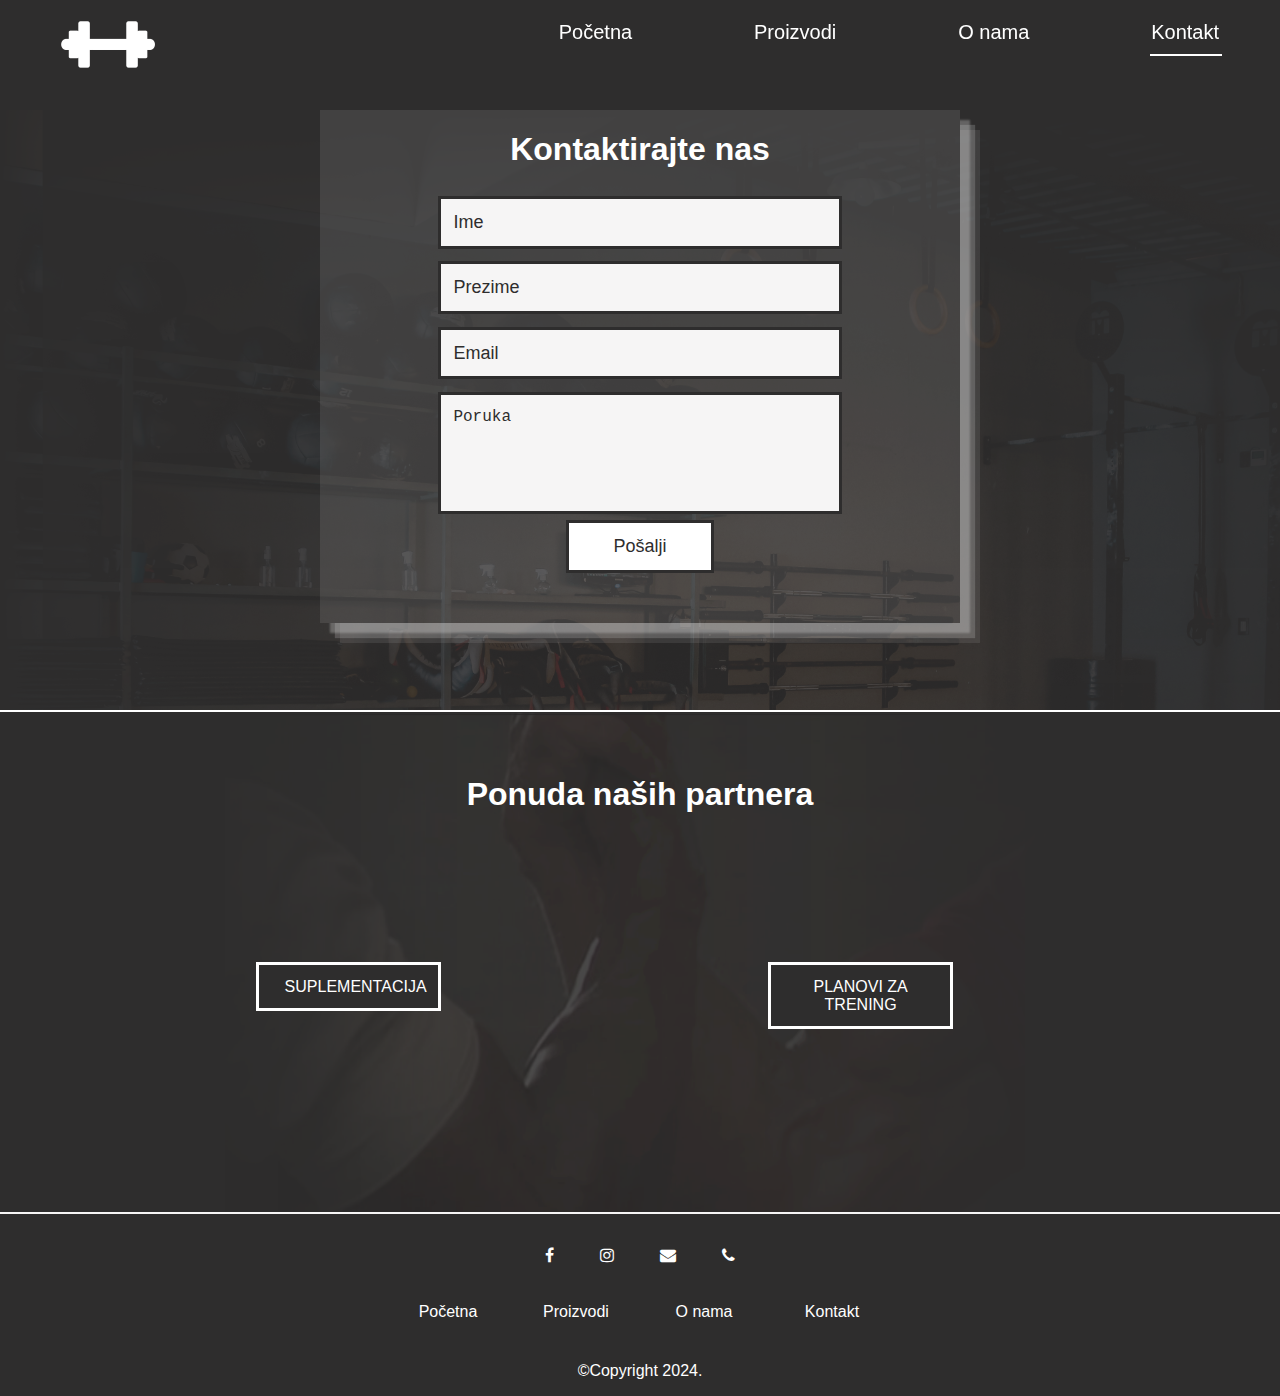
<file: kontakt.html>
<!DOCTYPE html>
<html lang="en">

<head>
    <meta charset="UTF-8">
    <meta name="viewport" content="width=device-width, initial-scale=1.0">
    <link rel="stylesheet" href="style.css">
    <link rel="stylesheet" href="https://cdnjs.cloudflare.com/ajax/libs/font-awesome/4.7.0/css/font-awesome.min.css">
    <title>KONTAKT</title>
</head>

<body>
    <header id="header">
        <ul id="navbar">
            <li id="logo"><a href="index.html"><img src="assets/logo.png"></a></li>
            <li class="link notactive"><a href="index.html">Početna</a></li>
            <li class="link notactive"><a href="proizvodi.html">Proizvodi</a></li>
            <li class="link notactive"><a href="onama.html">O nama</a></li>
            <li class="link active"><a href="kontakt.html">Kontakt</a></li>
        </ul>
    </header>
    <div id="kontaktdiv">
        <form id="kontaktforma">
            <h1>Kontaktirajte nas</h1>
            <input type="text" placeholder="Ime" class="polje" required>
            <input type="text" placeholder="Prezime" class="polje" required>
            <input type="mail" placeholder="Email" class="polje" required>
            <textarea placeholder="Poruka" style="resize: none;" class="polje" cols="20" rows="5"></textarea>
            <button id="dugme">Pošalji</button>
        </form>
        <i class="fa-solid fa-location-dot"></i>
    </div>
    <div id="ostalo">
        <h2>Ponuda naših partnera</h2>
        <a href="#sup" id="sup">SUPLEMENTACIJA</a>
        <a href="#pzt" id="pzt">PLANOVI ZA TRENING</a>
    </div>
    <footer id="footer">
        <div id="ikonice">
            <a href="https://www.facebook.com" target="_blank"><i class="fa fa-brands fa-facebook"></i></a>
            <a href="https://www.instagram.com" target="_blank"><i class="fa fa-brands fa-instagram"></i></a>
            <a href="mailto:mail@gmail.com"><i class="fa fa-solid fa-envelope"></i></a>
            <a href="tel:123456789"><i class="fa fa-solid fa-phone"></i></a>
        </div>
        <div id="linkovi">
            <a href="index.html" class="flink">Početna</a>
            <a href="proizvodi.html" class="flink">Proizvodi</a>
            <a href="onama.html" class="flink">O nama</a>
            <a href="kontakt.html" class="flink">Kontakt</a>
        </div>
        <p>©Copyright 2024.</p>
    </footer>
    <script src="script.js"></script>
</body>

</html>
</file>
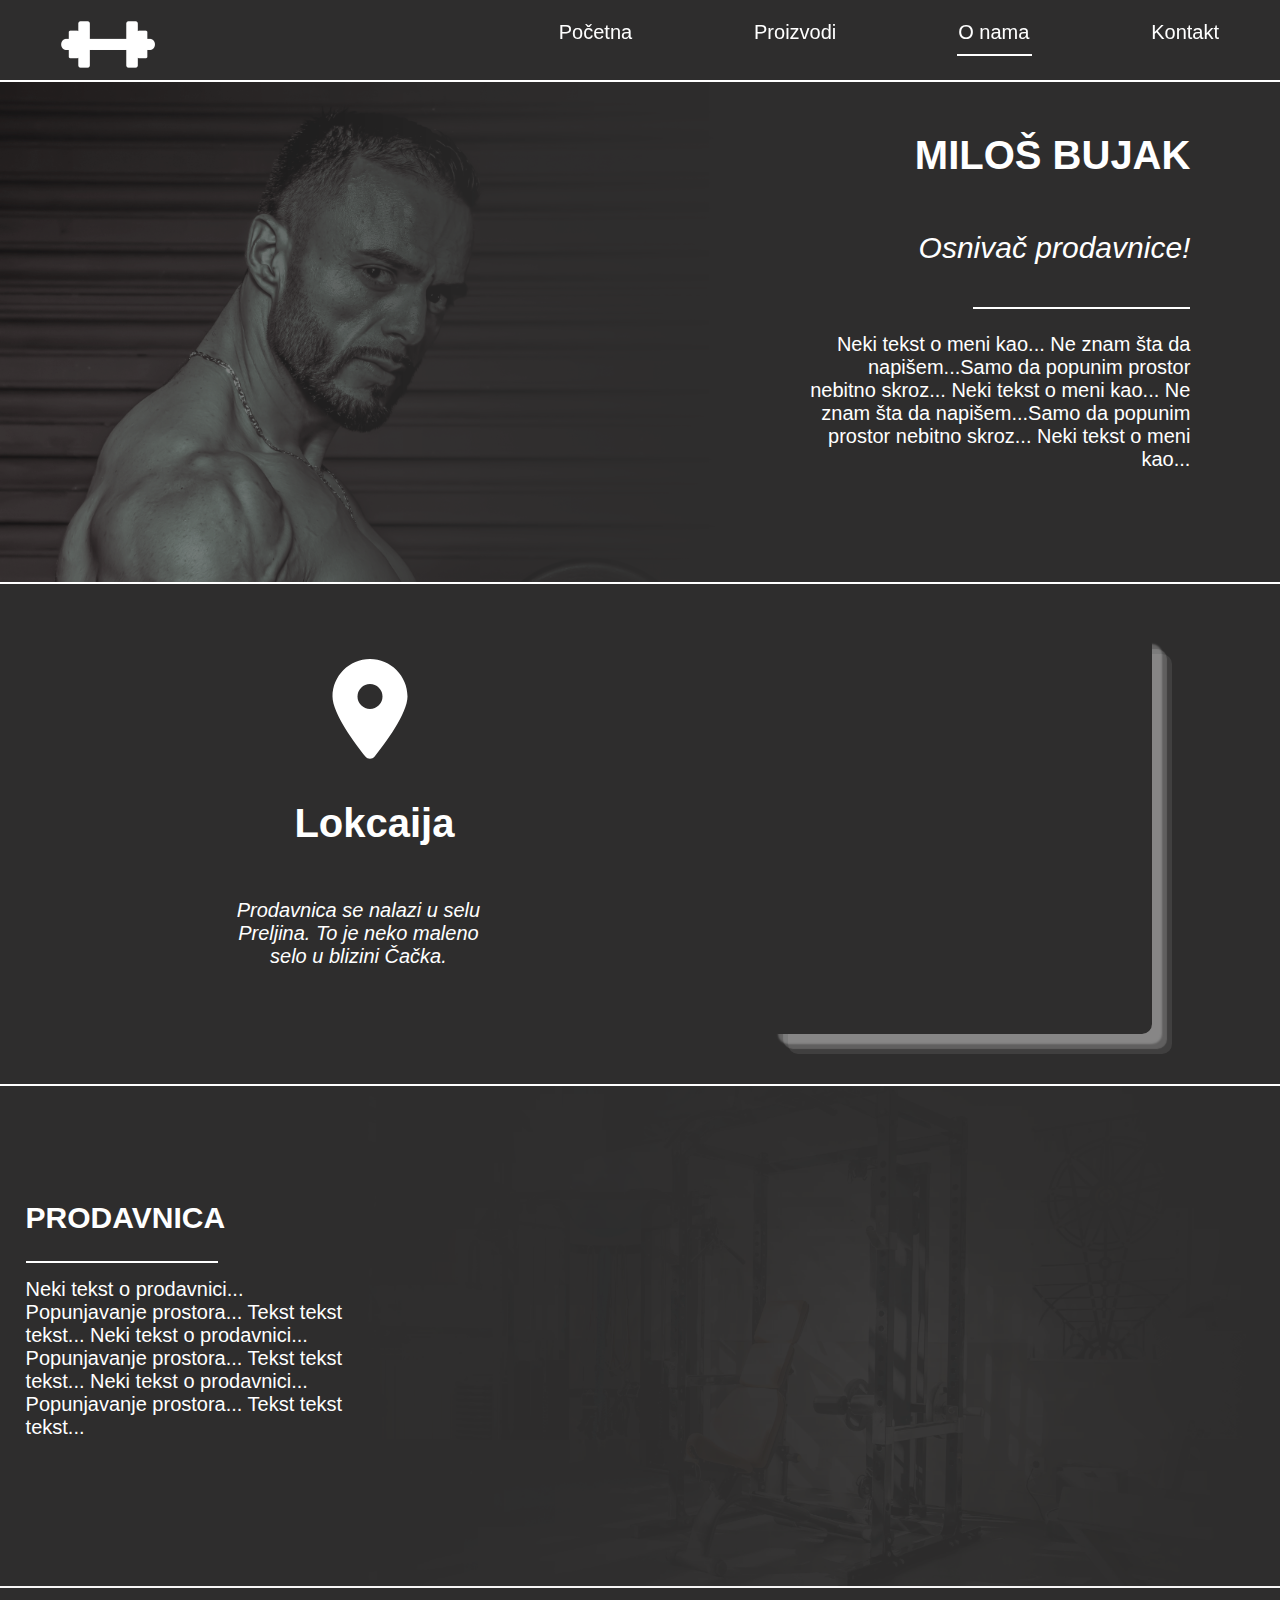
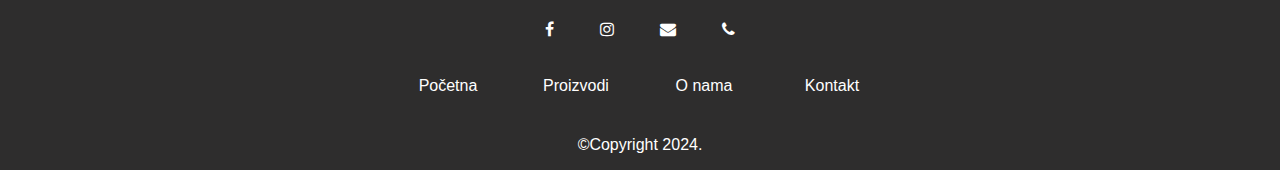
<file: onama.html>
<!DOCTYPE html>
<html lang="en">

<head>
    <meta charset="UTF-8">
    <meta name="viewport" content="width=device-width, initial-scale=1.0">
    <link rel="stylesheet" href="style.css">
    <link rel="stylesheet" href="https://cdnjs.cloudflare.com/ajax/libs/font-awesome/4.7.0/css/font-awesome.min.css">
    <title>O NAMA</title>
</head>

<body>

    <header id="header">
        <ul id="navbar">
                <li id="logo"><a href="index.html"><img src="assets/logo.png"></a></li>
                <li class="link notactive"><a href="index.html">Početna</a></li>
                <li class="link notactive"><a href="proizvodi.html">Proizvodi</a></li>
                <li class="link active"><a href="onama.html">O nama</a></li>
                <li class="link notactive"><a href="kontakt.html">Kontakt</a></li>
        </ul>
    </header>
    <div id="ja" onclick="Počni()" onmouseleave="Stani()"></div>
    <section id="onamaprvo">
        <p id="onamap1">MILOŠ BUJAK</p>
        <p id="onamap2">Osnivač prodavnice!</p>
        <p id="onamap3">Neki tekst o meni kao... Ne znam šta da napišem...Samo da popunim prostor nebitno skroz...
            Neki tekst o meni kao... Ne znam šta da napišem...Samo da popunim prostor nebitno skroz...
            Neki tekst o meni kao...</p>
    </section>
    <section id="onamadrugo">
            <img src="./assets/location-dot-solid.svg" id="lokacija">
            <p id="onamap4">Lokcaija</p>
            <p id="onamap5">Prodavnica se nalazi u selu Preljina. To je neko maleno selo u blizini Čačka.</p>
            <iframe  id="mapa" width="30%" height="400px" frameborder="0" scrolling="no" marginheight="0" marginwidth="0" src="https://maps.google.com/maps?width=100%25&amp;height=600&amp;hl=en&amp;q=Preljina+(Preljina)&amp;t=&amp;z=14&amp;ie=UTF8&amp;iwloc=B&amp;output=embed"><a href="https://www.gps.ie/">gps vehicle tracker</a></iframe>
    </section>
    <section id="onamatrece">
        <p id="onamap6">PRODAVNICA</p>
        <p id="onamap7">Neki tekst o prodavnici... Popunjavanje prostora... Tekst tekst tekst...
            Neki tekst o prodavnici... Popunjavanje prostora... Tekst tekst tekst... Neki tekst o prodavnici... Popunjavanje prostora... Tekst tekst tekst...
        </p>
    </section>
    <footer id="footer">
        <div id="ikonice">
            <a href="https://www.facebook.com" target="_blank"><i class="fa fa-brands fa-facebook"></i></a>
            <a href="https://www.instagram.com" target="_blank"><i class="fa fa-brands fa-instagram"></i></a>
            <a href="mailto:mail@gmail.com"><i class="fa fa-solid fa-envelope"></i></a>
            <a href="tel:123456789"><i class="fa fa-solid fa-phone"></i></a>
        </div>
        <div id="linkovi">
            <a href="index.html" class="flink">Početna</a>
            <a href="proizvodi.html" class="flink">Proizvodi</a>
            <a href="onama.html" class="flink">O nama</a>
            <a href="kontakt.html" class="flink">Kontakt</a>
        </div>
        <p>©Copyright 2024.</p>
    </footer>
    <script src="script.js"></script>
</body>

</html>
</file>
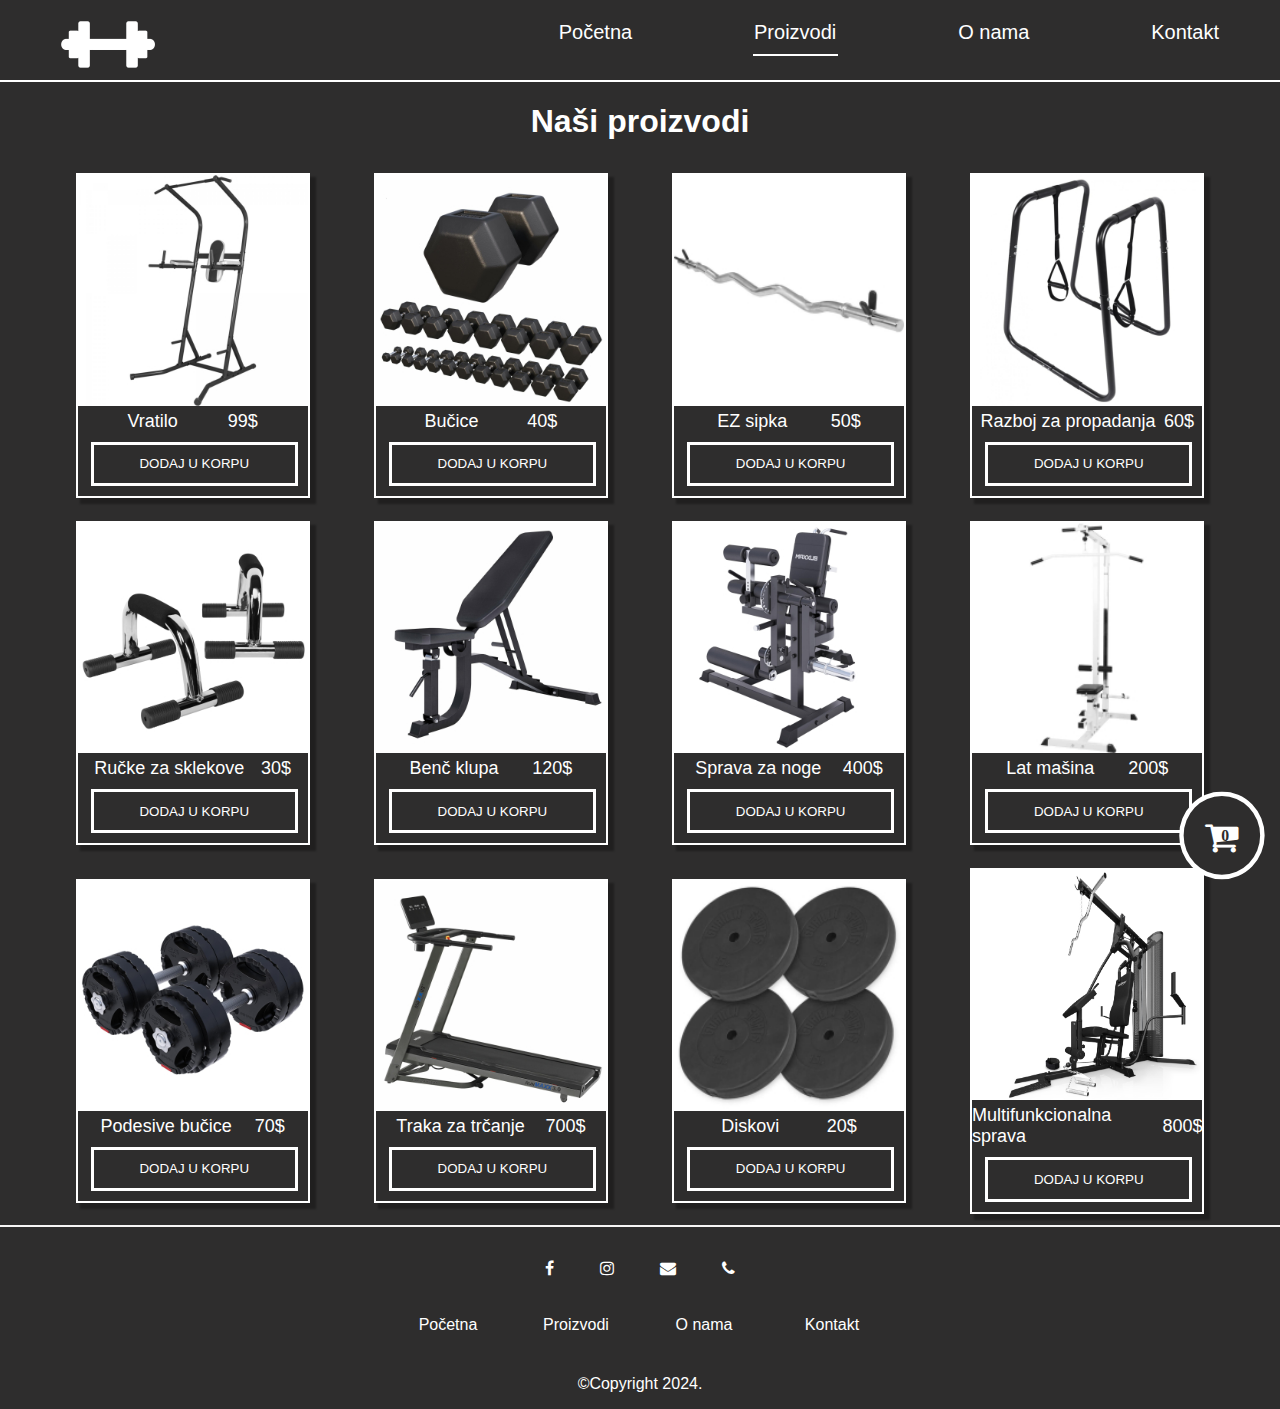
<file: proizvodi.html>
<!DOCTYPE html>
<html lang="en">

<head>
    <meta charset="UTF-8">
    <meta name="viewport" content="width=device-width, initial-scale=1.0">
    <link rel="stylesheet" href="style.css">
    <link rel="stylesheet" href="https://cdnjs.cloudflare.com/ajax/libs/font-awesome/4.7.0/css/font-awesome.min.css">
    <title>PROIZVODI</title>
</head>

<body>
    <header id="header" class="headerp">
        <ul id="navbar">
            <li id="logo"><a href="index.html"><img src="assets/logo.png"></a></li>
            <li class="link notactive"><a href="index.html">Početna</a></li>
            <li class="link active"><a href="proizvodi.html">Proizvodi</a></li>
            <li class="link notactive"><a href="onama.html">O nama</a></li>
            <li class="link notactive"><a href="kontakt.html">Kontakt</a></li>
        </ul>
    </header>
    <h1 style="text-align: center;">Naši proizvodi</h1>
    <i id="korpa" class="fa fa-shopping-cart" onmouseover="PrikaziKorpu()"
        onmouseout="Sakrij(document.getElementById('korpadiv'))">
        <span id="korpab">0</span>
    </i>
    <div id="dodato">
        <p>Dodato u korpu!</p>
    </div>
    <div id="korpadiv" onmouseleave="Sakrij(this)">
        <p>Ukupna cena: <span id="korpacena">0</span>$</p>
    </div>
    <div id="proizvodip">

        <div class="proizvodp p1">
            <img src="./assets/vratilo.jpg" class="i1">
            <div id="donjideo">
                <span id="imep">Vratilo</span>
                <span id="cenap">99$</span>
            </div>
            <button onclick="DodajUKorpu(document.getElementsByClassName('p1').item(0))">DODAJ U KORPU</button>
        </div>
        <div class="proizvodp p2">
            <img src="./assets/bučice.jpg">
            <div id="donjideo">
                <span id="imep">Bučice</span>
                <span id="cenap">40$</span>
            </div>
            <button onclick="DodajUKorpu(document.getElementsByClassName('p2').item(0))">DODAJ U KORPU</button>
        </div>
        <div class="proizvodp p3">
            <img src="./assets/ez sipka.jpg">
            <div id="donjideo">
                <span id="imep">EZ sipka</span>
                <span id="cenap">50$</span>
            </div>
            <button onclick="DodajUKorpu(document.getElementsByClassName('p3').item(0))">DODAJ U KORPU</button>
        </div>
        <div class="proizvodp p4">
            <img src="./assets/propadanja.jpg">
            <div id="donjideo">
                <span id="imep">Razboj za propadanja</span>
                <span id="cenap">60$</span>
            </div>
            <button onclick="DodajUKorpu(document.getElementsByClassName('p4').item(0))">DODAJ U KORPU</button>
        </div>
        <div class="proizvodp p5">
            <img src="./assets/ručke za sklekove.jpg">
            <div id="donjideo">
                <span id="imep">Ručke za sklekove</span>
                <span id="cenap">30$</span>
            </div>
            <button onclick="DodajUKorpu(document.getElementsByClassName('p5').item(0))">DODAJ U KORPU</button>
        </div>
        <div class="proizvodp p6">
            <img src="./assets/bench klupa.jpg">
            <div id="donjideo">
                <span id="imep">Benč klupa</span>
                <span id="cenap">120$</span>
            </div>
            <button onclick="DodajUKorpu(document.getElementsByClassName('p6').item(0))">DODAJ U KORPU</button>
        </div>
        <div class="proizvodp p7">
            <img src="./assets/noge.jpg">
            <div id="donjideo">
                <span id="imep">Sprava za noge</span>
                <span id="cenap">400$</span>
            </div>
            <button onclick="DodajUKorpu(document.getElementsByClassName('p7').item(0))">DODAJ U KORPU</button>
        </div>
        <div class="proizvodp p8">
            <img src="./assets/latmašina.jpg">
            <div id="donjideo">
                <span id="imep">Lat mašina</span>
                <span id="cenap">200$</span>
            </div>
            <button onclick="DodajUKorpu(document.getElementsByClassName('p8').item(0))">DODAJ U KORPU</button>
        </div>
        <div class="proizvodp p9">
            <img src="./assets/podesive bučice.jpg">
            <div id="donjideo">
                <span id="imep">Podesive bučice</span>
                <span id="cenap">70$</span>
            </div>
            <button onclick="DodajUKorpu(document.getElementsByClassName('p9').item(0))">DODAJ U KORPU</button>
        </div>
        <div class="proizvodp p10">
            <img src="./assets/traka za trcanje.jpg">
            <div id="donjideo">
                <span id="imep">Traka za trčanje</span>
                <span id="cenap">700$</span>
            </div>
            <button onclick="DodajUKorpu(document.getElementsByClassName('p10').item(0))">DODAJ U KORPU</button>
        </div>
        <div class="proizvodp p11">
            <img src="./assets/diskovi.jpg">
            <div id="donjideo">
                <span id="imep">Diskovi</span>
                <span id="cenap">20$</span>
            </div>
            <button onclick="DodajUKorpu(document.getElementsByClassName('p11').item(0))">DODAJ U KORPU</button>
        </div>
        <div class="proizvodp p12">
            <img src="./assets/multifunkcionalna sprava.jpg">
            <div id="donjideo">
                <span id="imep">Multifunkcionalna sprava</span>
                <span id="cenap">800$</span>
            </div>
            <button onclick="DodajUKorpu(document.getElementsByClassName('p12').item(0))">DODAJ U KORPU</button>
        </div>
    </div>
    <footer id="footer">
        <div id="ikonice">
            <a href="https://www.facebook.com" target="_blank"><i class="fa fa-brands fa-facebook"></i></a>
            <a href="https://www.instagram.com" target="_blank"><i class="fa fa-brands fa-instagram"></i></a>
            <a href="mailto:mail@gmail.com"><i class="fa fa-solid fa-envelope"></i></a>
            <a href="tel:123456789"><i class="fa fa-solid fa-phone"></i></a>
        </div>
        <div id="linkovi">
            <a href="index.html" class="flink">Početna</a>
            <a href="proizvodi.html" class="flink">Proizvodi</a>
            <a href="onama.html" class="flink">O nama</a>
            <a href="kontakt.html" class="flink">Kontakt</a>
        </div>
        <p>©Copyright 2024.</p>
    </footer>
    <script src="script.js"></script>
</body>

</html>
</file>
<file: style.css>
body {
    margin: 0;
    padding: 0;
    font-family: 'Gill Sans', 'Gill Sans MT', Calibri, 'Trebuchet MS', sans-serif;
    margin: 0;
    background-color: #2E2D2D;
    color: white;
}

#top {
    background-image: url('./assets/Pozadina.png');
    background-size: cover;
    border-bottom: 5px solid white;
}

header {
    position: sticky;
    top: 0;
    z-index: 1;
}

#navbar {
    width: 100%;
    list-style-type: none;
    margin: 0;
    padding: 0;
    display: flex;
    justify-content: space-around;
    font-size: 20px;
}

#navbar li {
    padding: 0.5%;
    position: relative;
}

#navbar li a {
    color: white;
    text-decoration: none;
    display: block;
}

#logo img {
    width: 25%;
    padding-top: 15px;
}

#logo img:hover {
    animation: shake .5s infinite;
}

.link {
    margin-top: 15px;
}

.link:hover {
    transform: translateY(-5px);
    transition: all .5s ease-out;
}

.active::before {
    content: "";
    background-color: white !important;
    width: 90%;
    height: 2px;
    position: absolute;
    top: 60%;
    left: 5px;
}

.active:hover::before {
    animation: linija .5s ease-in;
}

.notactive::before {
    content: "";
    background-color: white !important;
    width: 90%;
    height: 2px;
    position: absolute;
    top: 60%;
    left: 5px;
    opacity: 0;
}

.notactive:hover::before {
    opacity: 1;
    transition: all 0.5s;
    animation: linija .5s ease-in;
}

#prvasekcija {
    width: 100%;
    height: 550px;
    color: white;
    position: relative;
}

#prvasekcija h1,
h2,
h4 {
    position: absolute;
}

#naslov {
    left: 50px;
    top: 60px;
    font-size: 60px;
}

#podnaslov {
    left: 50px;
    top: 220px;
    font-size: 30px;
}

#podnaslov::before {
    content: "";
    background-color: white !important;
    width: 100%;
    height: 2px;
    position: absolute;
    top: 40px;
    opacity: 1;
}

#podnaslov:hover::before {
    opacity: 0.1;
    transition: all 0.5s;
}

#prvasekcija h4 {
    width: 400px;
    left: 50px;
    top: 320px;
    font-size: 20px;
}

.precrtano {
    text-decoration: line-through;
}

#ime {
    font-style: italic;
}

#drugasekcija {
    background-color: #2E2D2D;
    height: 600px;
    text-align: center;
    margin-top: -10px;
    color: white;
    border-top: 2px solid rgba(246, 245, 245, 1);
    position: relative;
}

#drugasekcija h3 {
    font-size: 30px;
    margin-top: 0.5%;
    width: 100%;
    text-align: center;
}

#drugasekcija a {
    text-decoration: none;
    text-align: center;
    color: white;
    border: 3px solid white;
    width: 10%;
    margin: auto;
    background-color: #2E2D2D;
    padding: 1% 2%;
    position: absolute;
    left: 42%;
    top: 86%;
    font-size: 120%;
}

#drugasekcija a:hover {
    border-radius: 15px;
    scale: 110%;
    transition: all 0.4s ease-out;
}

#proizvodi {
    width: 90%;
    margin: auto;
    margin-top: 6%;
    height: 40%;
    display: flex;
    align-items: center;
    justify-content: space-between;
    font-size: large;
}

.proizvod:hover {
    transform: translateY(-10px);
    scale: 101%;
    transition: all 0.5s;
}

.proizvod {
    width: 20%;
    margin: 1%;
    border: 2px solid white;
    text-align: center;
    box-shadow: 2px 2px 1px 1px rgba(0, 0, 0, 0.1);
}

.proizvod img {
    width: 100%;
}

#trecasekcija {
    background: url('./assets/Pozadina2.png');
    background-size: cover;
    height: 500px;
    position: relative;
    border-top: 2px solid rgba(246, 245, 245, 1);
    text-align: right;
}

#trecasekcija p,
a {
    color: white;
}

#trecasekcija a {
    text-decoration: none;
    text-align: center;
    color: white;
    border: 3px solid white;
    width: 10%;
    margin: auto;
    background-color: #2E2D2D;
    padding: 1% 2%;
    position: absolute;
    top: 70%;
    left: 80%;
    font-size: 120%;
}

#trecasekcija a:hover {
    border-radius: 15px;
    scale: 110%;
    transition: all 0.4s ease-out;
}

#p1 {
    display: block;
    font-size: 30px;
    margin-right: 5%;
    padding: 2%;
}

#p1::before {
    content: "";
    background-color: white !important;
    width: 20%;
    height: 2px;
    position: absolute;
    top: 22%;
    left: 74%;
    opacity: 1;
}

#p2 {
    font-size: 20px;
    width: 30%;
    margin-left: 64%;
}

footer {
    border-top: 2px solid rgba(246, 245, 245, 1);
    color: white;
    width: 100%;
    margin: auto;
    text-align: center;
    display: flex;
    flex-direction: column;
    align-items: center;
}

#ikonice {
    display: flex;
    align-items: center;
    justify-content: space-evenly;
    width: 20%;
    margin: auto;
    margin-top: 20px;
}

#ikonice a {
    padding: 5%;
}

#ikonice a:hover {
    scale: 150%;
    transition: all .5s;
    animation: shake 1s infinite;
}

#linkovi {
    list-style-type: none;
    display: flex;
    width: 40%;
    align-items: center;
    justify-content: space-evenly;
    position: relative;
    margin-top: 15px;
    margin-bottom: 15px;
}

#linkovi a {
    display: block;
    width: 100%;
    padding: 2%;
    text-decoration: none;
}

.flink {
    position: relative;
}

.flink::after {
    content: "";
    background-color: white !important;
    width: 0%;
    height: 2px;
    position: absolute;
    top: 90%;
    left: 30%;
}

.flink:hover::after {
    width: 40%;
    transition: all 1s;
}

/*KRAJ POČETNE STRANICE*/
.headerp {
    background-color: #2E2D2D;
    border-bottom: 2px solid white;
}

#korpa {
    position: fixed;
    bottom: 5%;
    right: 3%;
    z-index: 1;
    padding: 0.75%;
    display: block;
    color: white;
    border: 2px solid white;
    border-radius: 50%;
    background-color: #2E2D2D;
    scale: 225%;
}

#korpa::after {
    color: white;
    width: 20px;
    border-radius: 20%;
    position: absolute;
}

#korpa:hover {
    animation: shake 1s infinite;
    transition: all 1s;
}

#korpadiv {
    position: fixed;
    right: 3%;
    top: 30%;
    height: 60%;
    width: 30%;
    background-color: #2E2D2D;
    overflow-y: scroll;
    border: 2px solid white;
    display: none;
}

#korpab {
    font-size: 7px;
    font-weight: bold;
    position: fixed;
    top: 41%;
    right: 41%;
    z-index: 2;
    color: #2E2D2D;
    display: block;
    border-radius: 20%;
}

#korpadiv p {
    font-size: x-large;
    text-align: center;
}

#proizvodip {
    width: 90%;
    margin: auto;
    height: 40%;
    display: flex;
    align-items: center;
    justify-content: space-between;
    font-size: large;
    flex-wrap: wrap;
}

.proizvodp:hover {
    transform: translateY(-10px);
    scale: 101%;
    transition: all 0.5s;
}

.proizvodp {
    width: 20%;
    margin: 1%;
    border: 2px solid white;
    text-align: left;
    box-shadow: 5px 5px 2px 1px rgba(0, 0, 0, 0.3);
}

.proizvodp img {
    width: 100%;
}

.proizvodp button {
    color: white;
    border: 3px solid white;
    width: 90%;
    padding: 5%;
    margin: auto;
    margin: 10px;
    background-color: #2E2D2D;
    float: right;
}

.proizvodp button:hover {
    transition: all 0.4s ease-out;
    border-radius: 15px;
}

#donjideo {
    display: flex;
    align-items: center;
    justify-content: space-evenly;
}

.korpap {
    width: 90%;
    display: flex;
    align-items: center;
    justify-content: space-between;
    font-size: large;
}

.korpap img {
    width: 20%;
    padding: 2%;
}

.korpap i {
    display: block;
    border-radius: 50%;
    padding: 2%;
}

.korpap i:hover {
    scale: 120%;
}

#dodato {
    display: none;
    position: fixed;
    top: 45%;
    left: 35%;
    z-index: 1;
    background-color: #2E2D2D;
    width: 30%;
    height: 100px;
    border: 2px solid white;
    border-radius: 20px;
    box-shadow: 10px 10px 2px rgba(225, 225, 225, 0.3);
}

#dodato p {
    text-align: center;
    font-size: large;
    padding-top: 3%;
}

/*Kraj prodavnice*/
#ja {
    background-image: url('./assets/ja.png');
    background-size: cover;
    height: 350px;
    width: 350px;
    rotate: 20deg;
    position: absolute;
    z-index: 1;
    left: 10%;
    top: 10%;
    opacity: 0;
}

#ja:hover {
    opacity: 1;
    transition: all 2s;
}

#onamaprvo {
    height: 500px;
    background-image: url('./assets/pozadina4.png');
    border-top: 2px solid white;
    position: relative;
    text-align: right;
}

#onamap1 {
    display: block;
    font-size: 40px;
    margin-top: 2%;
    margin-right: 5%;
    padding: 2%;
    font-weight: bold;
}

#onamap2 {
    display: block;
    font-size: 30px;
    margin-top: -3%;
    margin-right: 5%;
    padding: 2%;
    font-style: italic;
}

#onamap2::after {
    content: "";
    background-color: white;
    width: 17%;
    height: 2px;
    position: absolute;
    top: 50%;
    left: 76%;
    opacity: 1;
}

#onamap2:hover::after {
    opacity: 0.3;
    width: 20%;
    left: 75%;
    transition: all 0.5s;
}

#onamap3 {
    display: block;
    font-size: 20px;
    width: 30%;
    margin-top: -1%;
    margin-left: 61%;
    padding: 2%;
}

#onamadrugo {
    height: 500px;
    background-color: #2E2D2D;
    border-top: 2px solid white;
    position: relative;
    text-align: left;
}

#onamap4 {
    display: block;
    font-size: 40px;
    margin-top: 10%;
    margin-left: 21%;
    padding: 2%;
    font-weight: 600;
}

#onamap5 {
    width: 20%;
    display: block;
    font-size: 20px;
    margin-top: -3%;
    margin-left: 16%;
    padding: 2%;
    font-style: italic;
    text-align: center;
}

#lokacija {
    width: 100px;
    height: 100px;
    position: absolute;
    left: 25%;
    top: 15%;
}

#lokacija:hover {
    animation: shake 1s infinite;
    scale: 120%;
    transition: all 1s;
}

#mapa {
    position: absolute;
    left: 60%;
    top: 10%;
    box-shadow: 10px 10px 2px rgba(225, 225, 225, 0.3),
        15px 15px 1px rgba(225, 225, 225, 0.2),
        20px 20px 0.5px rgba(225, 225, 225, 0.1);
    ;
    border-radius: 10px;
}

#onamatrece {
    background-image: url('./assets/pozadina5.png');
    background-size: cover;
    height: 500px;
    border-top: 2px solid white;
    position: relative;
}

#onamap6 {
    display: block;
    font-size: 30px;
    margin-top: 7%;
    margin-right: 5%;
    padding: 2%;
    font-weight: bolder;
}

#onamap6::after {
    content: "";
    background-color: white;
    width: 15%;
    height: 2px;
    position: absolute;
    top: 45%;
    left: 2%;
    opacity: 1;
}

#onamap7 {
    display: block;
    font-size: 20px;
    margin-top: -3%;
    margin-right: 5%;
    padding: 2%;
    width: 25%;
}

/*Kraj stranice o nama*/
#kontaktdiv {
    text-align: center;
    background-image: url('./assets/pozadina3.png');
    margin-top: 30px;
    height: 650px;
    color: white;
}

#kontaktforma {
    display: flex;
    flex-direction: column;
    width: 50%;
    margin: auto;
    align-items: center;
    background-color: rgba(246, 245, 245, 0.1);
    height: 500px;
    box-shadow: 10px 10px 2px rgba(225, 225, 225, 0.3),
        15px 15px 1px rgba(225, 225, 225, 0.2),
        20px 20px 0.5px rgba(225, 225, 225, 0.1);
    padding-bottom: 1%;
}

#kontaktforma .polje {
    width: 60%;
    padding-top: 2%;
    padding-bottom: 2%;
    padding-left: 2%;
    border: none;
    font-size: large;
    margin: 1%;
    background-color: rgba(246, 245, 245, 1);
    border: 3px solid #2E2D2D;
    color: #2E2D2D;
}

#kontaktforma .polje:focus {
    border-radius: 20px;
    transition: all 0.5s;
    outline: none;
    border: 3px solid #2E2D2D;
}

#kontaktforma .polje::placeholder {
    color: rgba(46, 45, 45, 1);
}

#dugme {
    color: #2E2D2D;
    background-color: white;
    font-size: large;
    background-color: white;
    border: 3px solid #2E2D2D;
    padding: 2% 7%;
}

#dugme:hover {
    background-color: #2E2D2D;
    color: white;
    scale: 110%;
    border-radius: 15px;
    transition: 0.5s all;
}

#ostalo {
    height: 500px;
    background-image: url('./assets/pozadina6.png');
    background-size: cover;
    border-top: 2px solid white;
    position: relative;
}

#ostalo h2 {
    position: relative;
    text-align: center;
    margin-top: 5%;
    font-size: xx-large;
}

#ostalo a {
    text-decoration: none;
    text-align: center;
    color: white;
    border: 3px solid white;
    width: 10%;
    margin: auto;
    background-color: #2E2D2D;
    padding: 1% 2%;
    position: absolute;
}

#ostalo a:hover {
    border-radius: 15px;
    scale: 110%;
    transition: all 0.4s ease-out;
}

#sup {
    top: 50%;
    left: 20%;
}

#pzt {
    top: 50%;
    left: 60%;

}

/*Kraj kontakt stranice*/

@keyframes linija {
    0% {
        width: 10%;
        opacity: 10%;
    }

    20% {
        width: 30%;
        opacity: 20%;
    }

    40% {
        width: 50%;
        opacity: 40%;
    }

    60% {
        width: 60%;
        opacity: 60%;
    }

    80% {
        width: 70%;
        opacity: 80%;
    }

    90% {
        width: 70%;
        opacity: 90%;
    }

    100% {
        width: 80%;
        opacity: 100%;
    }
}

@keyframes pojavljivanje {
    0% {
        opacity: 10%;
    }

    20% {
        opacity: 20%;
    }

    40% {
        opacity: 40%;
    }

    60% {
        opacity: 60%;
    }

    80% {
        opacity: 80%;
    }

    90% {
        opacity: 90%;
    }

    100% {
        opacity: 100%;
    }
}

@keyframes shake {
    0% {
        transform: rotate(0deg);
    }

    25% {
        transform: rotate(5deg);
    }

    50% {
        transform: rotate(0eg);
    }

    75% {
        transform: rotate(-5deg);
    }

    100% {
        transform: rotate(0deg);
    }
}

@media(max-width: 1700px) {
    #onamap2::after {
        top: 45%;
    }

    #onamap6::after {
        top: 40%;
    }

    #kontaktdiv {
        height: 600px;
    }

    #korpab {
        top: 40%;
    }
}

@media(max-width: 1400px) {
    #drugasekcija a {
        top: 80%;
        font-size: 100%;
    }

    #drugasekcija h3 {
        margin-top: 2%;
    }

    #onamap4 {
        margin-top: 15%;
    }

    #onamap6::after {
        top: 35%;
    }

    #ja {
        left: 14%;
    }
}

@media (max-width: 1100px) {
    #onamap6::after {
        top: 30%;
    }

    #kontaktforma {
        height: 400px;
    }

    #ja {
        left: 16%;
    }
}

@media (max-width: 950px) {
    #navbar {
        font-size: 16px;
    }

    #logo img {
        width: 20%;
        margin-left: 10%;
    }

    .active::before {
        top: 25px;
    }

    .notactive::before {
        top: 25px;
    }

    #drugasekcija a {
        top: 80%;
    }

    #drugasekcija h3 {
        margin-top: 2%;
    }

    #ja {
        left: 18%;
    }
}
</file>
